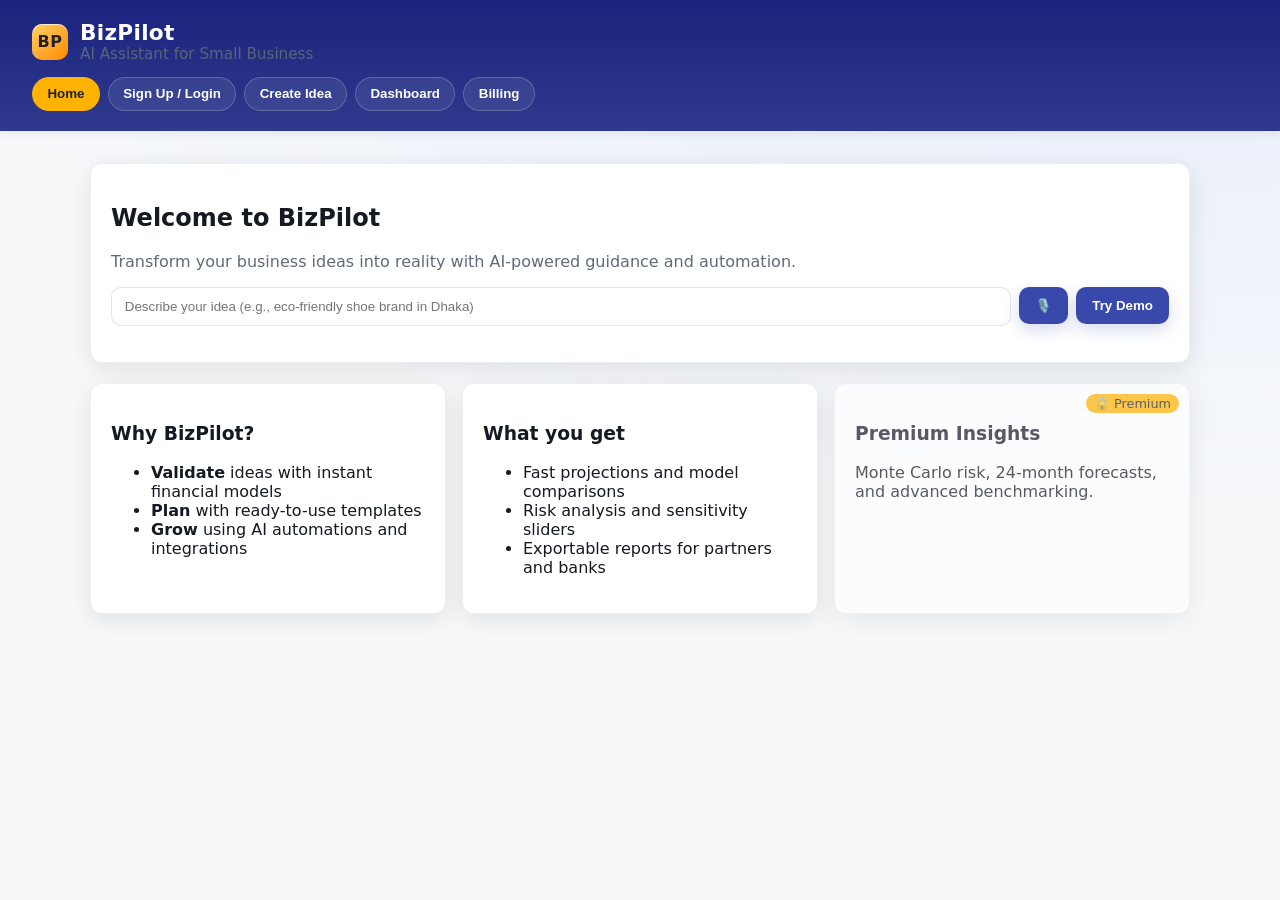
<file: landingpage.html>
<!DOCTYPE html>
<html lang="en">
<head>
    <meta charset="UTF-8">
    <title>BizPilot — AI Assistant for Small Business</title>
    <!-- Basic Open Graph / Twitter cards for sharing the hackathon landing page -->
    <meta name="description" content="BizPilot helps entrepreneurs validate, plan and scale ideas with AI-powered guidance and build-for-you templates.">
    <meta property="og:title" content="BizPilot — AI Assistant for Small Business">
    <meta property="og:description" content="Rapid idea validation, planning, and growth tooling for entrepreneurs — demo and MVP preview.">
    <meta property="og:type" content="website">
    <meta property="og:image" content="/assets/og-bizpilot.png">
    <meta name="twitter:card" content="summary_large_image">
    <link rel="icon" href="/favicon.ico">
    <meta name="viewport" content="width=device-width, initial-scale=1">
    <meta name="color-scheme" content="light dark">
    <style>
        :root {
            --bg: #f6f8fa;
            --surface: #ffffff;
            --elevated: #ffffff;
            --text: #151922;
            --muted: #5f6b7a;
            --primary: #3949ab;
            --primary-600: #2e3a8c;
            --brand: #1a237e;
            --accent: #ffb300;
            --success: #2e7d32;
            --danger: #c62828;
            --ring: 0 0 0 3px #3949ab33;
            --radius: 12px;
            --shadow-sm: 0 2px 8px #00000014;
            --shadow-md: 0 6px 24px #00000018;
        }

        @media (prefers-color-scheme: dark) {
            :root {
                --bg: #0f1216;
                --surface: #11161d;
                --elevated: #141a23;
                --text: #eef2f7;
                --muted: #a1adbd;
                --primary: #6f82ff;
                --primary-600: #5360d8;
                --brand: #8ea2ff;
                --accent: #ffd166;
                --ring: 0 0 0 3px #6f82ff33;
                --shadow-sm: 0 2px 10px #00000066;
                --shadow-md: 0 8px 32px #00000080;
            }
        }

        html, body { height: 100%; }
        body {
            margin: 0;
            font-family: ui-sans-serif, system-ui, -apple-system, Segoe UI, Roboto, Helvetica, Arial, "Apple Color Emoji", "Segoe UI Emoji";
            background: radial-gradient(1200px 600px at 90% -10%, #7c9cff22, transparent) no-repeat, var(--bg);
            color: var(--text);
        }

        header {
            background: linear-gradient(180deg, var(--brand), var(--primary-600));
            color: #fff;
            padding: 1.25rem 2rem;
            position: sticky;
            top: 0;
            z-index: 10;
            box-shadow: var(--shadow-sm);
        }
        .brand {
            display: flex; align-items: center; gap: .75rem;
        }
        .brand-logo {
            width: 36px; height: 36px; border-radius: 10px;
            background: linear-gradient(135deg, #ffd166, #ff8a00);
            display: inline-flex; align-items: center; justify-content: center;
            font-weight: 800; color: #222; letter-spacing: .5px;
            box-shadow: inset 0 1px 0 #ffffffaa;
        }
        .brand h1 { margin: 0; font-size: 1.35rem; letter-spacing: .3px; }
        .brand p { margin: 0; opacity: .9; font-size: .95rem; }

        nav { margin-top: .85rem; display: flex; flex-wrap: wrap; gap: .5rem; }
        nav button {
            appearance: none; border: 1px solid #ffffff33; background: #ffffff14; color: #fff;
            padding: .55rem .9rem; border-radius: 999px; cursor: pointer; font-weight: 600;
            transition: transform .08s ease, background .2s ease, color .2s ease;
        }
        nav button:hover { transform: translateY(-1px); background: #ffffff22; }
        nav button.active { background: var(--accent); color: #222; border-color: transparent; }
        nav button:focus-visible { outline: none; box-shadow: var(--ring); }

        main { padding: 2rem 2rem 3rem; max-width: 1100px; margin: 0 auto; }
        .section { display: none; }
        .section.active { display: block; animation: fadeIn .18s ease; }
        @keyframes fadeIn { from { opacity: .6; transform: translateY(2px);} to { opacity: 1; transform: translateY(0);} }

        .card {
            background: var(--elevated);
            border-radius: var(--radius);
            box-shadow: var(--shadow-md);
            padding: 1.25rem 1.25rem;
            margin-bottom: 1.25rem;
            border: 1px solid #00000010;
        }

        .grid { display: grid; gap: 1rem; }
        .grid-cols-3 { grid-template-columns: repeat(3, minmax(0, 1fr)); }
        .grid-cols-2 { grid-template-columns: repeat(2, minmax(0, 1fr)); }
        .grid-responsive { grid-template-columns: repeat(auto-fit, minmax(260px, 1fr)); }

        .input, select, textarea { 
            width: 100%; box-sizing: border-box; background: var(--surface); color: var(--text);
            border: 1px solid #0000001a; border-radius: 10px; padding: .7rem .8rem; 
            box-shadow: inset 0 1px 0 #ffffff06;
        }
        textarea { min-height: 110px; resize: vertical; }
        .btn { 
            appearance: none; border: none; background: var(--primary); color: #fff; 
            padding: .7rem 1rem; border-radius: 10px; cursor: pointer; font-weight: 700; 
            box-shadow: 0 6px 16px #3949ab33; transition: transform .08s ease, background .2s ease, box-shadow .2s ease;
        }
        .btn:hover { transform: translateY(-1px); box-shadow: 0 10px 22px #3949ab44; }
        .btn:active { transform: translateY(0); }
        .btn.secondary { background: #e9eef5; color: #1b2430; }
        .btn.warning { background: var(--danger); }
        .btn.ghost { background: transparent; color: var(--primary); border: 1px solid #0000001a; }
        .btn:focus-visible { outline: none; box-shadow: var(--ring); }

        .muted { color: var(--muted); }
        .pill { display: inline-block; padding: .25rem .55rem; border-radius: 999px; background: #0000000f; font-size: .8rem; }
        .locked { opacity: 0.7; position: relative; }
        .locked::after { content: "🔒 Premium"; position: absolute; top: 10px; right: 10px; background: var(--accent); color: #222; padding: 2px 8px; border-radius: 999px; font-size: .8rem; }

        .ideas-grid { display: grid; gap: 1rem; grid-template-columns: repeat(auto-fit, minmax(260px, 1fr)); }
        .idea-card h4 { margin: .2rem 0 .4rem; }
        .idea-meta { font-size: .9rem; color: var(--muted); margin-top: .25rem; }
        .idea-actions { display: flex; gap: .5rem; margin-top: .75rem; }

        .empty-state { text-align: center; padding: 2rem; color: var(--muted); }

        @media (max-width: 680px) {
            main { padding: 1.25rem; }
            header { padding: 1rem 1.25rem; }
        }
    </style>
</head>
<body>
    <header>
        <div class="brand">
            <div class="brand-logo" aria-hidden="true">BP</div>
            <div>
                <h1>BizPilot</h1>
                <p class="muted">AI Assistant for Small Business</p>
            </div>
        </div>
        <nav aria-label="Primary">
            <button class="active" data-section="landing" aria-controls="landing" aria-selected="true" role="tab">Home</button>
            <button data-section="signup" aria-controls="signup" role="tab">Sign Up / Login</button>
            <button data-section="idea" aria-controls="idea" role="tab">Create Idea</button>
            <button data-section="dashboard" aria-controls="dashboard" role="tab">Dashboard</button>
            <button data-section="billing" aria-controls="billing" role="tab">Billing</button>
        </nav>
    </header>
    <main>
        <!-- Landing / Pitch -->
        <section id="landing" class="section active" aria-labelledby="landing-title">
            <div class="card">
                <h2 id="landing-title">Welcome to BizPilot</h2>
                <p class="muted">Transform your business ideas into reality with AI-powered guidance and automation.</p>
                <div class="grid" style="grid-template-columns: minmax(0,1fr) auto auto; align-items: start; gap: .5rem;">
                    <input class="input" type="text" id="quickIdea" placeholder="Describe your idea (e.g., eco-friendly shoe brand in Dhaka)">
                    <button class="btn" id="quickMic" title="Dictate idea" aria-pressed="false" onclick="toggleQuickDictation()">🎙️</button>
                    <button class="btn" id="demoBtn" onclick="demoIdea()">Try Demo</button>
                </div>
                <div id="demoResult" class="grid" style="margin-top:1rem;"></div>
            </div>
            <div class="grid grid-responsive">
                <div class="card">
                    <h3>Why BizPilot?</h3>
                    <ul>
                        <li><strong>Validate</strong> ideas with instant financial models</li>
                        <li><strong>Plan</strong> with ready-to-use templates</li>
                        <li><strong>Grow</strong> using AI automations and integrations</li>
                    </ul>
                </div>
                <div class="card">
                    <h3>What you get</h3>
                    <ul>
                        <li>Fast projections and model comparisons</li>
                        <li>Risk analysis and sensitivity sliders</li>
                        <li>Exportable reports for partners and banks</li>
                    </ul>
                </div>
                <div class="card locked">
                    <h3>Premium Insights</h3>
                    <p>Monte Carlo risk, 24-month forecasts, and advanced benchmarking.</p>
                </div>
            </div>
        </section>

        <!-- Sign Up / Login -->
        <section id="signup" class="section" aria-labelledby="signup-title">
            <div class="card">
                <h2 id="signup-title">Sign Up / Login</h2>
                <form id="authForm">
                    <div class="grid grid-cols-2">
                        <label>
                            <span class="muted">Email</span>
                            <input class="input" type="email" placeholder="you@company.com" required>
                        </label>
                        <label>
                            <span class="muted">Password</span>
                            <input class="input" type="password" placeholder="••••••••" minlength="6" required>
                        </label>
                    </div>
                    <div style="margin-top:1rem; display:flex; gap:.5rem; flex-wrap: wrap;">
                        <button type="submit" class="btn">Sign In</button>
                        <button type="button" class="btn secondary" onclick="toast('Demo: Google sign-in')">Google</button>
                        <button type="button" class="btn secondary" onclick="toast('Demo: LinkedIn sign-in')">LinkedIn</button>
                    </div>
                </form>
            </div>
        </section>

        <!-- Idea Creation Hub -->
        <section id="idea" class="section" aria-labelledby="idea-title">
            <div class="card">
                <h2 id="idea-title">Submit Your Business Idea</h2>
                <form id="ideaForm">
                    <div class="grid grid-cols-2">
                        <label>
                            <span class="muted">Title</span>
                            <input class="input" type="text" id="ideaTitle" placeholder="Title" required>
                        </label>
                        <label>
                            <span class="muted">Location</span>
                            <input class="input" type="text" id="ideaLoc" placeholder="City, Country">
                        </label>
                        <label style="grid-column: 1 / -1;">
                            <span class="muted">Description</span>
                            <div style="display:flex; gap:.5rem; align-items: flex-start;">
                                <textarea class="input" id="ideaDesc" placeholder="Describe what you want to build" required></textarea>
                                <button type="button" class="btn" id="descMic" title="Dictate description" onclick="toggleDescDictation()">🎙️</button>
                            </div>
                        </label>
                        <label>
                            <span class="muted">Budget (USD)</span>
                            <input class="input" type="number" id="ideaBudget" placeholder="5000">
                        </label>
                        <label>
                            <span class="muted">Category</span>
                            <select id="ideaCat" class="input">
                                <option value="">Select Category</option>
                                <option>Retail</option>
                                <option>Services</option>
                                <option>Manufacturing</option>
                                <option>Tech</option>
                            </select>
                        </label>
                        <label>
                            <span class="muted">Attach images / PDF (optional)</span>
                            <input class="input" type="file" id="ideaFiles" accept="image/*,application/pdf" multiple>
                            <div id="filePreview" class="muted" style="margin-top:.5rem; font-size:.9rem;"></div>
                        </label>
                    </div>
                    <div style="margin-top:1rem; display:flex; gap:.5rem;">
                        <button type="submit" class="btn">Add Idea</button>
                        <button type="button" class="btn ghost" onclick="clearIdeas()">Clear All</button>
                    </div>
                </form>
            </div>
        </section>

        <!-- Dashboard -->
        <section id="dashboard" class="section" aria-labelledby="dashboard-title">
            <div class="card">
                <div style="display:flex; align-items: baseline; justify-content: space-between; gap:1rem; flex-wrap: wrap;">
                    <h2 id="dashboard-title">Your Ideas Dashboard</h2>
                    <span class="pill" id="ideasCount">0 ideas</span>
                </div>
                <div class="ideas-grid" id="ideasList"></div>
                <div class="empty-state" id="ideasEmpty" hidden>
                    <p>No ideas yet. Add one in "Create Idea" to get started.</p>
                    <button class="btn" onclick="showSection('idea')">Create Your First Idea</button>
                </div>
            </div>
            <div class="card">
                <h3>Model Comparison (Mock Data)</h3>
                <div class="grid grid-responsive">
                    <div>
                        <strong>Model A</strong>
                        <ul class="muted">
                            <li>Setup Cost: $5,000</li>
                            <li>6mo Revenue: $12,000</li>
                            <li>Risk: Low</li>
                        </ul>
                    </div>
                    <div>
                        <strong>Model B</strong>
                        <ul class="muted">
                            <li>Setup Cost: $3,000</li>
                            <li>6mo Revenue: $8,000</li>
                            <li>Risk: Medium</li>
                        </ul>
                    </div>
                    <div class="locked">
                        <strong>Advanced Simulation</strong>
                        <ul class="muted">
                            <li>Monte Carlo Risk: <em>Premium</em></li>
                            <li>24mo Forecast: <em>Premium</em></li>
                        </ul>
                    </div>
                </div>
            </div>
        </section>

        <!-- Billing & Account -->
        <section id="billing" class="section" aria-labelledby="billing-title">
            <div class="card">
                <h2 id="billing-title">Subscription Tiers</h2>
                <div class="grid grid-responsive">
                    <div class="card" style="margin:0;">
                        <h3>Free</h3>
                        <p class="muted">For getting started</p>
                        <ul>
                            <li>2 models/idea</li>
                            <li>3mo forecast</li>
                            <li>Limited chat</li>
                        </ul>
                        <button class="btn ghost">$0</button>
                    </div>
                    <div class="card" style="margin:0; border: 2px solid var(--primary);">
                        <h3>Pro</h3>
                        <p class="muted">For growing businesses</p>
                        <ul>
                            <li>Unlimited models</li>
                            <li>24mo forecast</li>
                            <li>Templates & integrations</li>
                        </ul>
                        <button class="btn">$9.99/mo</button>
                    </div>
                    <div class="card" style="margin:0;">
                        <h3>Enterprise</h3>
                        <p class="muted">For teams & scale</p>
                        <ul>
                            <li>Team accounts</li>
                            <li>API & analytics export</li>
                            <li>SLAs</li>
                        </ul>
                        <button class="btn ghost">$49.99/mo</button>
                    </div>
                </div>
            </div>
        </section>
    </main>

    <div id="toast" style="position: fixed; inset-inline: 0; bottom: 16px; display:flex; justify-content:center; pointer-events:none; z-index: 20;"></div>

    <script>
        // Navigation with accessibility + robust active state
        const nav = document.querySelector('nav');
        nav.addEventListener('click', (e) => {
            const btn = e.target.closest('button[data-section]');
            if (!btn) return;
            showSection(btn.getAttribute('data-section'));
        });

        function showSection(id) {
            document.querySelectorAll('.section').forEach(s => s.classList.remove('active'));
            const target = document.getElementById(id);
            if (target) target.classList.add('active');

            document.querySelectorAll('nav button').forEach(b => {
                const isActive = b.getAttribute('data-section') === id;
                b.classList.toggle('active', isActive);
                b.setAttribute('aria-selected', String(isActive));
            });
            // persist last tab
            localStorage.setItem('bizpilot.lastSection', id);
        }

        // Restore last section
        const lastSection = localStorage.getItem('bizpilot.lastSection');
        if (lastSection) {
            showSection(lastSection);
        }

    // Demo AI widget with deterministic mock metrics
        function demoIdea() {
            const input = document.getElementById('quickIdea');
            const val = (input.value || '').trim();
            const out = document.getElementById('demoResult');
            if (!val) { out.innerHTML = ''; return; }

            // Simple hash to keep numbers consistent per idea
            let hash = 0; for (let i = 0; i < val.length; i++) hash = (hash * 31 + val.charCodeAt(i)) >>> 0;
            const setup = 2500 + (hash % 4000); // $2.5k - $6.5k
            const rev6 = 6000 + (hash % 12000); // $6k - $18k
            const margin = 20 + (hash % 35); // 20% - 55%
            const riskLevels = ['Low', 'Medium', 'Elevated'];
            const risk = riskLevels[hash % riskLevels.length];

            out.innerHTML = `
                <div class="card" role="status" aria-live="polite">
                    <strong>Sample Model</strong>
                    <div class="grid grid-cols-2" style="margin-top:.5rem;">
                        <div><span class="muted">Setup Cost</span><div>$${setup.toLocaleString()}</div></div>
                        <div><span class="muted">6mo Revenue</span><div>$${rev6.toLocaleString()}</div></div>
                        <div><span class="muted">Gross Margin</span><div>${margin}%</div></div>
                        <div><span class="muted">Risk</span><div>${risk}</div></div>
                    </div>
                </div>`;
        }

        // --- Speech recognition helpers (Web Speech API) ---
        const SpeechRecognition = window.SpeechRecognition || window.webkitSpeechRecognition || null;
        let quickRec = null;
        let descRec = null;

        function createRec(onResult) {
            if (!SpeechRecognition) return null;
            const r = new SpeechRecognition();
            r.lang = 'en-US';
            r.interimResults = true;
            r.maxAlternatives = 1;
            r.onresult = (evt) => {
                const text = Array.from(evt.results).map(r => r[0].transcript).join('');
                onResult(text, evt.results[evt.results.length-1].isFinal);
            };
            r.onerror = (e) => { toast('Speech error: ' + (e.error || 'unknown')); };
            return r;
        }

        function toggleQuickDictation() {
            const btn = document.getElementById('quickMic');
            if (!SpeechRecognition) { toast('Browser does not support dictation'); return; }
            if (!quickRec) quickRec = createRec((text, isFinal) => { document.getElementById('quickIdea').value = text; if (isFinal) demoIdea(); });
            if (btn.getAttribute('aria-pressed') === 'true') {
                quickRec.stop(); btn.setAttribute('aria-pressed', 'false'); btn.textContent = '🎙️';
            } else {
                quickRec.start(); btn.setAttribute('aria-pressed', 'true'); btn.textContent = '⏹️';
            }
        }

        function toggleDescDictation() {
            const btn = document.getElementById('descMic');
            if (!SpeechRecognition) { toast('Browser does not support dictation'); return; }
            if (!descRec) descRec = createRec((text, isFinal) => { document.getElementById('ideaDesc').value = text; if (isFinal) { /* leave as-is */ } });
            if (btn.getAttribute('aria-pressed') === 'true') {
                descRec.stop(); btn.setAttribute('aria-pressed', 'false'); btn.textContent = '🎙️';
            } else {
                descRec.start(); btn.setAttribute('aria-pressed', 'true'); btn.textContent = '⏹️';
            }
        }

        // Toast helper
        function toast(message) {
            const wrap = document.getElementById('toast');
            const el = document.createElement('div');
            el.className = 'card';
            el.style.pointerEvents = 'auto';
            el.style.background = 'var(--surface)';
            el.textContent = message;
            wrap.appendChild(el);
            setTimeout(() => { el.style.opacity = '0'; el.style.transform = 'translateY(6px)'; }, 1800);
            setTimeout(() => wrap.removeChild(el), 2400);
        }

        // Auth demo
        document.getElementById('authForm')?.addEventListener('submit', (e) => {
            e.preventDefault();
            toast('Demo: Signed in!');
        });

        // File input preview handling
        const ideaFilesEl = document.getElementById('ideaFiles');
        const filePreview = document.getElementById('filePreview');
        let currentFileNames = [];
        ideaFilesEl?.addEventListener('change', (e) => {
            const files = Array.from(e.target.files || []);
            currentFileNames = files.map(f => f.name);
            if (!files.length) { filePreview.textContent = ''; return; }
            filePreview.innerHTML = files.map(f => `<div>${escapeHtml(f.name)} <span class="muted">(${Math.round(f.size/1024)} KB)</span></div>`).join('');
        });

        // Idea storage with localStorage
        const STORAGE_KEY = 'bizpilot.ideas';
        let ideas = [];

        function loadIdeas() {
            try {
                const data = JSON.parse(localStorage.getItem(STORAGE_KEY) || '[]');
                ideas = Array.isArray(data) ? data : [];
            } catch { ideas = []; }
        }

        function saveIdeas() {
            localStorage.setItem(STORAGE_KEY, JSON.stringify(ideas));
            updateIdeasUI();
        }

        function addIdea(evt) {
            if (evt) evt.preventDefault();
            const title = document.getElementById('ideaTitle').value.trim();
            const desc = document.getElementById('ideaDesc').value.trim();
            const loc = document.getElementById('ideaLoc').value.trim();
            const budget = document.getElementById('ideaBudget').value.trim();
            const cat = document.getElementById('ideaCat').value;
            if (!title || !desc) { toast('Please provide a title and description.'); return; }
            const id = Date.now();
            // store just filenames client-side (not file data) to keep localStorage small
            const attachments = Array.from(document.getElementById('ideaFiles')?.files || []).map(f => ({ name: f.name, size: f.size }));
            ideas.unshift({ id, title, desc, loc, budget, cat, attachments });
            saveIdeas();
            document.getElementById('ideaForm').reset();
            currentFileNames = [];
            filePreview.textContent = '';
            toast('Idea added!');
            showSection('dashboard');
        }

        function deleteIdea(id) {
            ideas = ideas.filter(i => i.id !== id);
            saveIdeas();
            toast('Idea removed');
        }

        function clearIdeas() {
            if (!ideas.length) { toast('No ideas to clear'); return; }
            if (confirm('Delete all saved ideas?')) {
                ideas = [];
                saveIdeas();
                toast('All ideas cleared');
            }
        }

        function updateIdeasUI() {
            const list = document.getElementById('ideasList');
            const empty = document.getElementById('ideasEmpty');
            const count = document.getElementById('ideasCount');
            count.textContent = `${ideas.length} ${ideas.length === 1 ? 'idea' : 'ideas'}`;
            if (!ideas.length) {
                list.innerHTML = '';
                empty.hidden = false;
                return;
            }
            empty.hidden = true;
            list.innerHTML = ideas.map((idea) => `
                <div class="card idea-card">
                    <h4>${escapeHtml(idea.title)}</h4>
                    <p>${escapeHtml(idea.desc)}</p>
                    <div class="idea-meta">${escapeHtml(idea.loc || '—')} | $${escapeHtml(idea.budget || '—')} | ${escapeHtml(idea.cat || '—')}</div>
                    ${idea.attachments && idea.attachments.length ? `<div class="muted" style="margin-top:.5rem; font-size:.9rem;">Attachments: ${idea.attachments.map(a=>escapeHtml(a.name)).join(', ')}</div>` : ''}
                    <div class="idea-actions">
                        <button class="btn ghost" onclick="showSection('idea')">Edit Form</button>
                        <button class="btn warning" onclick="deleteIdea(${idea.id})">Delete</button>
                    </div>
                </div>
            `).join('');
        }

        function escapeHtml(str) {
            // escape only the characters that must be escaped in HTML
            return String(str)
                .replace(/&/g, '&amp;')
                .replace(/</g, '&lt;')
                .replace(/>/g, '&gt;')
                .replace(/"/g, '&quot;')
                .replace(/\'/g, '&#39;')
                .replace(/\n/g, '<br>');
        }

        // Wire up form
        document.getElementById('ideaForm')?.addEventListener('submit', addIdea);

        // Init
        loadIdeas();
        updateIdeasUI();
    </script>
</body>
</html>
</file>
